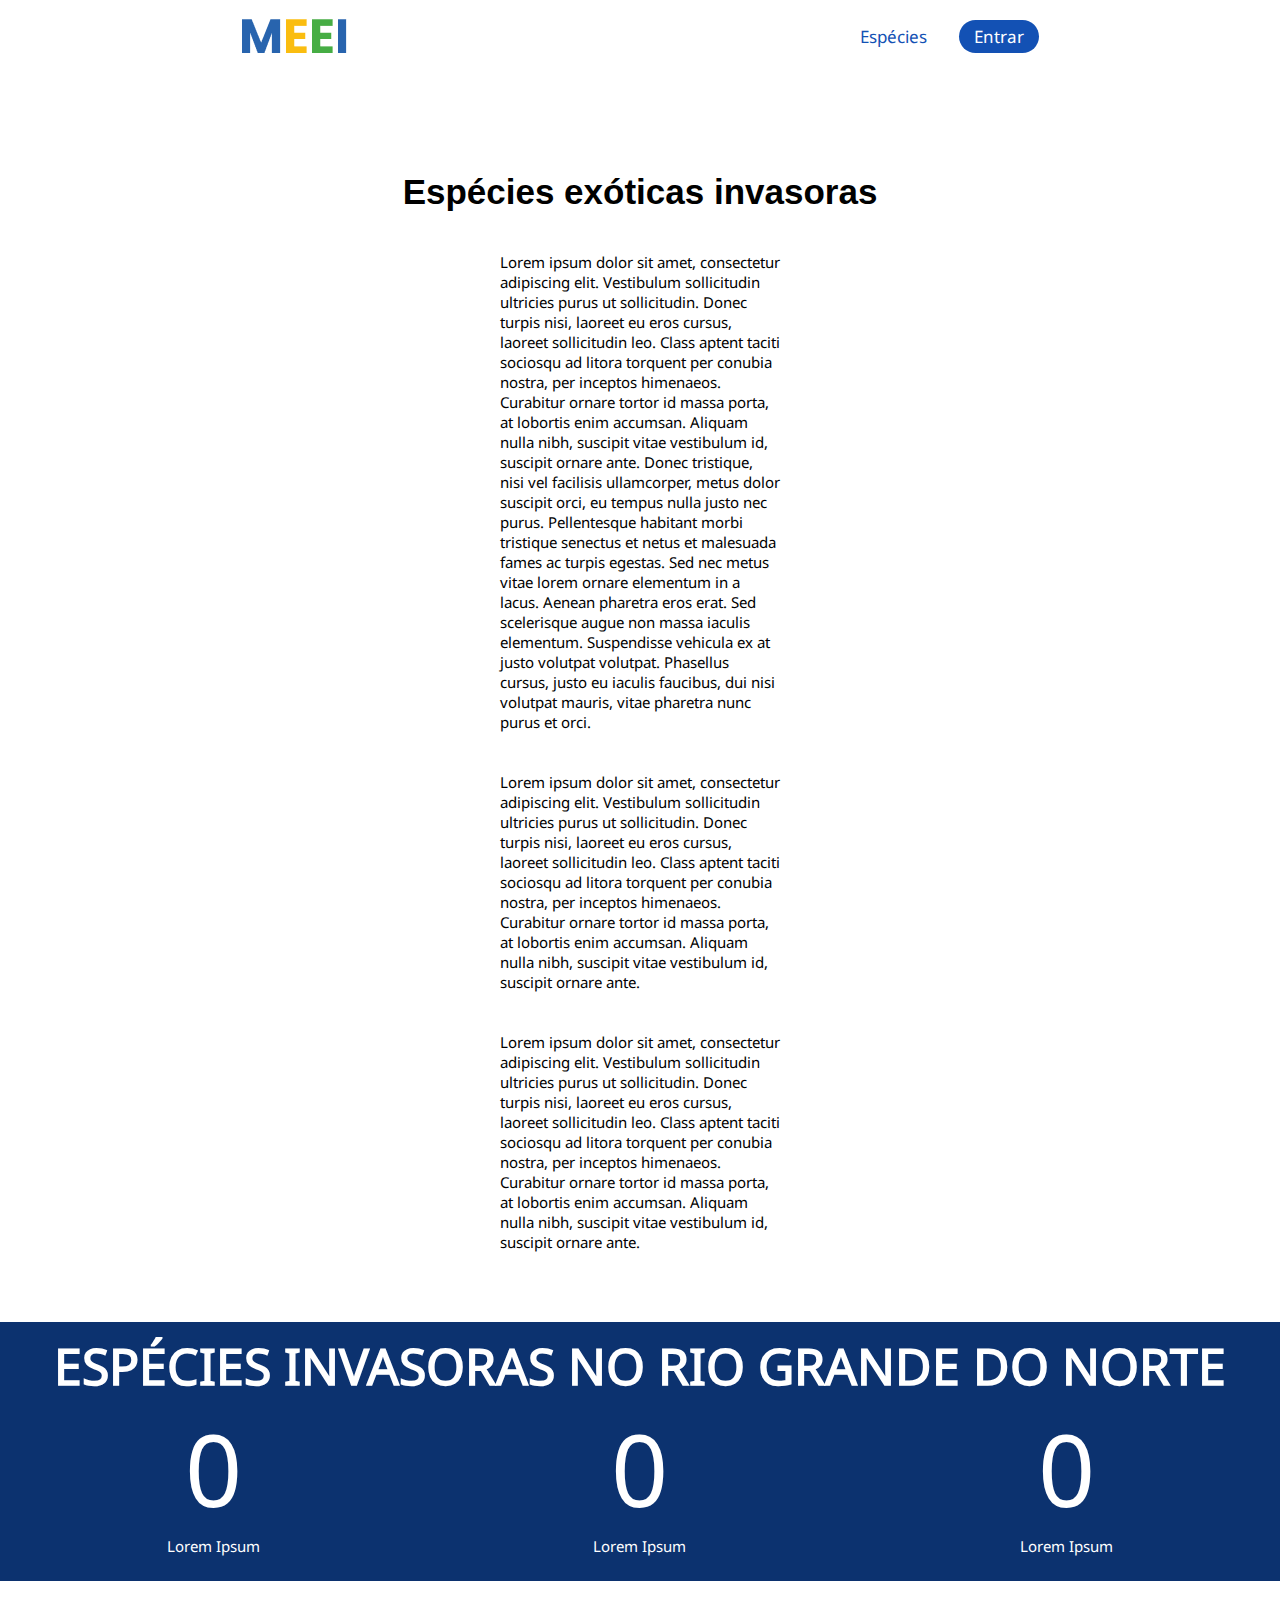
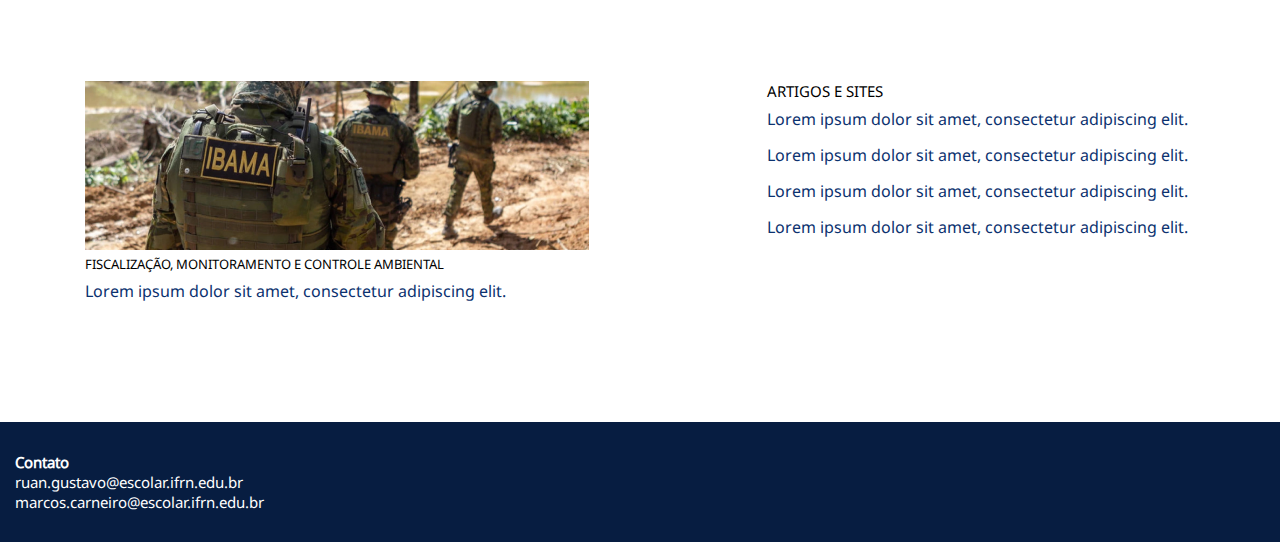
<file: index.html>
<!DOCTYPE html>
<html lang="pt-br">
  <head>
    <meta charset="UTF-8" />
    <meta http-equiv="X-UA-Compatible" content="IE=edge" />
    <meta name="viewport" content="width=device-width, initial-scale=1.0" />
    <title>MEEI</title>
    <link rel="stylesheet" href="css/style.css" />
    <link rel="preconnect" href="https://fonts.googleapis.com">
    <link rel="preconnect" href="https://fonts.gstatic.com" crossorigin>
    <link href="https://fonts.googleapis.com/css2?family=Noto+Sans+Buhid&display=swap" rel="stylesheet">
  </head>
  <body>
    <header>
      <nav>
        <img src="img/MEEI.png" alt="" class="logo" />
        <div class="mobile-menu">
          <div class="line1"></div>
          <div class="line2"></div>
          <div class="line3"></div>
        </div>
        <ul class="nav-list">
          <li><button class="especies">Espécies</button></li>
          <li><button class="entrar">Entrar</button></li>
        </ul>
      </nav>
      <main>
        <h1 class="title">Espécies exóticas invasoras</h3>
        <p class="first_p">Lorem ipsum dolor sit amet, consectetur adipiscing elit. Vestibulum sollicitudin ultricies purus ut sollicitudin. Donec turpis nisi, laoreet eu eros cursus, laoreet sollicitudin leo. Class aptent taciti sociosqu ad litora torquent per conubia nostra, per inceptos himenaeos. Curabitur ornare tortor id massa porta, at lobortis enim accumsan. Aliquam nulla nibh, suscipit vitae vestibulum id, suscipit ornare ante. Donec tristique, nisi vel facilisis ullamcorper, metus dolor suscipit orci, eu tempus nulla justo nec purus. Pellentesque habitant morbi tristique senectus et netus et malesuada fames ac turpis egestas. Sed nec metus vitae lorem ornare elementum in a lacus. Aenean pharetra eros erat. Sed scelerisque augue non massa iaculis elementum. Suspendisse vehicula ex at justo volutpat volutpat. Phasellus cursus, justo eu iaculis faucibus, dui nisi volutpat mauris, vitae pharetra nunc purus et orci.</p>
        <p class="second_p">Lorem ipsum dolor sit amet, consectetur adipiscing elit. Vestibulum sollicitudin ultricies purus ut sollicitudin. Donec turpis nisi, laoreet eu eros cursus, laoreet sollicitudin leo. Class aptent taciti sociosqu ad litora torquent per conubia nostra, per inceptos himenaeos. Curabitur ornare tortor id massa porta, at lobortis enim accumsan. Aliquam nulla nibh, suscipit vitae vestibulum id, suscipit ornare ante. </p>
        <p class="third_p">Lorem ipsum dolor sit amet, consectetur adipiscing elit. Vestibulum sollicitudin ultricies purus ut sollicitudin. Donec turpis nisi, laoreet eu eros cursus, laoreet sollicitudin leo. Class aptent taciti sociosqu ad litora torquent per conubia nostra, per inceptos himenaeos. Curabitur ornare tortor id massa porta, at lobortis enim accumsan. Aliquam nulla nibh, suscipit vitae vestibulum id, suscipit ornare ante. </p>
        <section class="blue-camp">
          <h1 class="title-blue-camp">ESPÉCIES INVASORAS NO RIO GRANDE DO NORTE</h1>
          <div class="number0">
            <div>
          <p>0</p>
          <p class="lorem-ipsum">Lorem Ipsum</p>
          </div>
          <div>
          <p>0</p>
          <p class="lorem-ipsum">Lorem Ipsum</p>
          </div>
          <div>
          <p>0</p>
          <p class="lorem-ipsum">Lorem Ipsum</p>
          </div>
          </div>
        </section>
        <section class="arch-section">
          <div class="foto-ibama">
            <img src="img/ibama.png" alt="">
            <p>FISCALIZAÇÃO, MONITORAMENTO E CONTROLE AMBIENTAL</p> 
            <a href="">Lorem ipsum dolor sit amet, consectetur adipiscing elit.</a>
          </div>
          <ul class="articles">
            <p>ARTIGOS E SITES</p>
            <li><a href="#"> Lorem ipsum dolor sit amet, consectetur adipiscing elit.</a></li>
            <li><a href="#"> Lorem ipsum dolor sit amet, consectetur adipiscing elit.</a></li>
            <li><a href="#"> Lorem ipsum dolor sit amet, consectetur adipiscing elit.</a></li>
            <li><a href="#"> Lorem ipsum dolor sit amet, consectetur adipiscing elit.</a></li>
          </ul>
        </section>
        <footer>
          <div class="contact">
          <h6>Contato</h6>
          <p>ruan.gustavo@escolar.ifrn.edu.br</p>
          <p>marcos.carneiro@escolar.ifrn.edu.br</p>
          </div>
        </footer>
      </main>
    </header>
  </body>
</html>
</file>
<file: css/style.css>
* {
  margin: 0;
  padding: 0;
  font-family: "Noto Sans Buhid", sans-serif;
}
/* NAV */

a {
  color: black;
  text-decoration: none;
}

a:hover {
  opacity: 0.7;
}

nav {
  display: flex;
  justify-content: space-around;
  align-items: center;
  height: 8vh;
}

.especies {
  font-size: 17px;
  color: #1351b4;
  border: none;
  background-color: #fff;
}

.entrar {
  border-radius: 28px;
  border: none;
  color: white;
  padding: 5px 15px;
  text-align: center;
  text-decoration: none;
  display: inline-block;
  font-size: 17px;
  background-color: #1351b4;
}
.nav-list {
  align-items: center;
  list-style: none;
  display: flex;
}

.nav-list li {
  margin-left: 32px;
  font-family: Arial, Helvetica, sans-serif;
}

.mobile-menu {
  display: none;
  cursor: pointer;
}

.mobile-menu div {
  width: 32px;
  height: 2px;
  background: black;
  margin: 8px;
  transition: 0.3s;
}

/* PARTE RESPONSIVA DA NAV */
@media (max-width: 999px) {
  body {
    overflow-x: hidden;
  }
  .nav-list {
    position: absolute;
    top: 8vh;
    right: 0;
    width: 50vw;
    height: 92vh;
    flex-direction: column;
    align-items: center;
    justify-content: space-around;
  }
  .nav-list li {
    margin-left: 0;
    opacity: 0;
  }
  .mobile-menu {
    display: block;
  }
}

.nav-list.active {
  transform: translateX(0);
}

@keyframes navLinkFade {
  from {
    opacity: 0;
    transform: translateX(50px);
  }
  to {
    opacity: 1;
    transform: translateX(0);
  }
}

.mobile-menu.active .line1 {
  transform: rotate(-45deg) translate(-8px, 8px);
}

.mobile-menu.active .line2 {
  opacity: 0;
}

.mobile-menu.active .line3 {
  transform: rotate(45deg) translate(-5px, -7px);
}
/* MAIN */
.title {
  font-size: 35px;
  text-align: center;
  font-family: Arial, Helvetica, sans-serif;
}
.first_p,
.second_p {
  font-size: 15px;
  margin-left: 500px;
  margin-right: 500px;
  text-align: start;
  padding-top: 40px;
}
.third_p {
  padding-bottom: 70px;
  font-size: 15px;
  margin-left: 500px;
  margin-right: 500px;
  text-align: start;
  padding-top: 40px;
}
main {
  padding-top: 100px;
}

.blue-camp {
  font-size: 25px;
  padding-bottom: 25px;
  background-color: #0c326f;
  padding-top: 10px;
  color: #fff;
  text-align: center;
}
.title-blue-camp {
  text-align: center;
}
.number0 {
  font-size: 100px;
  display: flex;
  justify-content: space-around;
}
.lorem-ipsum {
  font-size: 15px;
  text-align: center;
}

/* CAMPO ARTIGOS E SITE ABAIXO DA LINHA AZUL */
.arch-section {
  padding-top: 100px;
  display: flex;
  justify-content: space-around;
  padding-bottom: 120px;
}

.articles p {
  font-size: 15px;
  padding-left: 7px;
}
.articles li {
  list-style-type: none;
  text-align: start;
  padding: 7px;
}
.foto-ibama p {
  font-size: 13px;
  padding-bottom: 7px;
}
.articles li a {
  color: #0c326f;
}
.foto-ibama a {
  color: #0c326f;
}

footer {
  padding-top: 30px;
  background-color: #071d41;
  color: #fff;
  flex-direction: column;
  padding-bottom: 30px;
}
footer h6 {
  font-size: 15px;
}
footer p {
  font-size: 15px;
}
.contact {
  margin-left: 15px;
}
</file>
